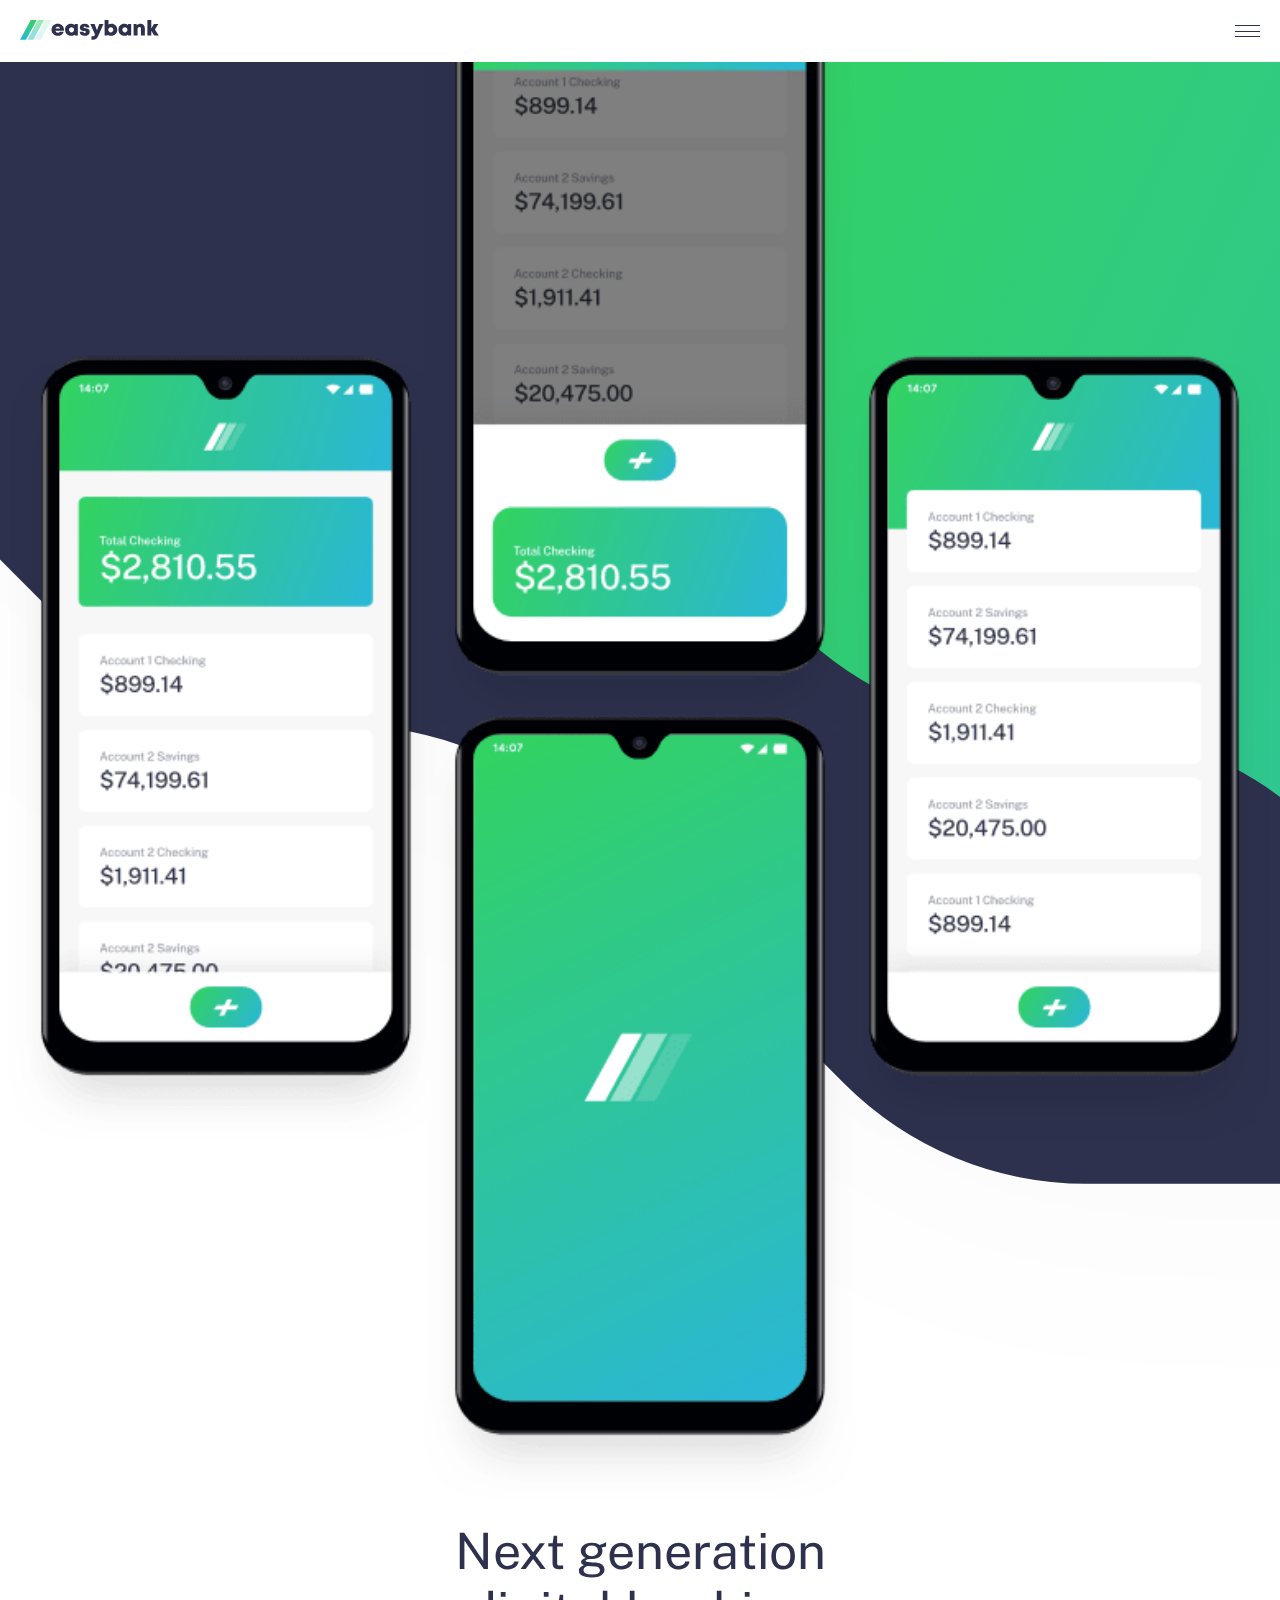
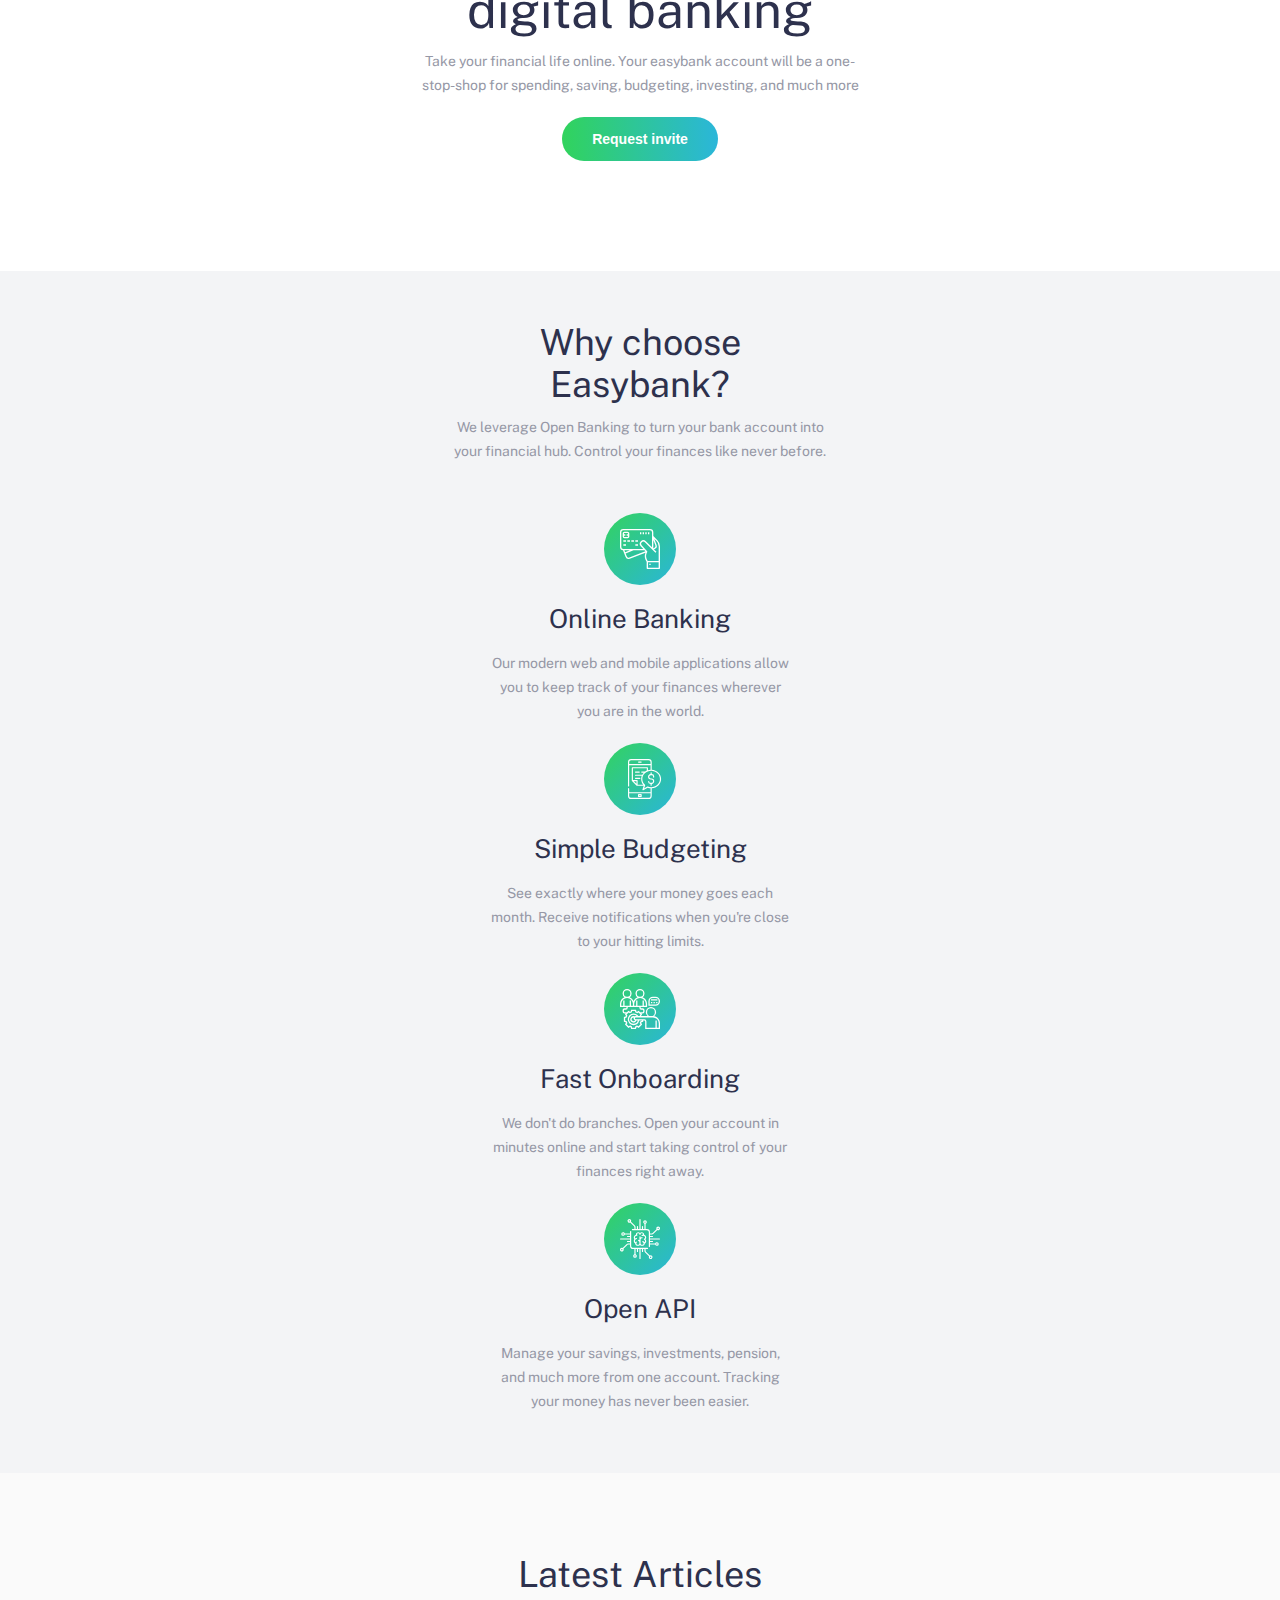
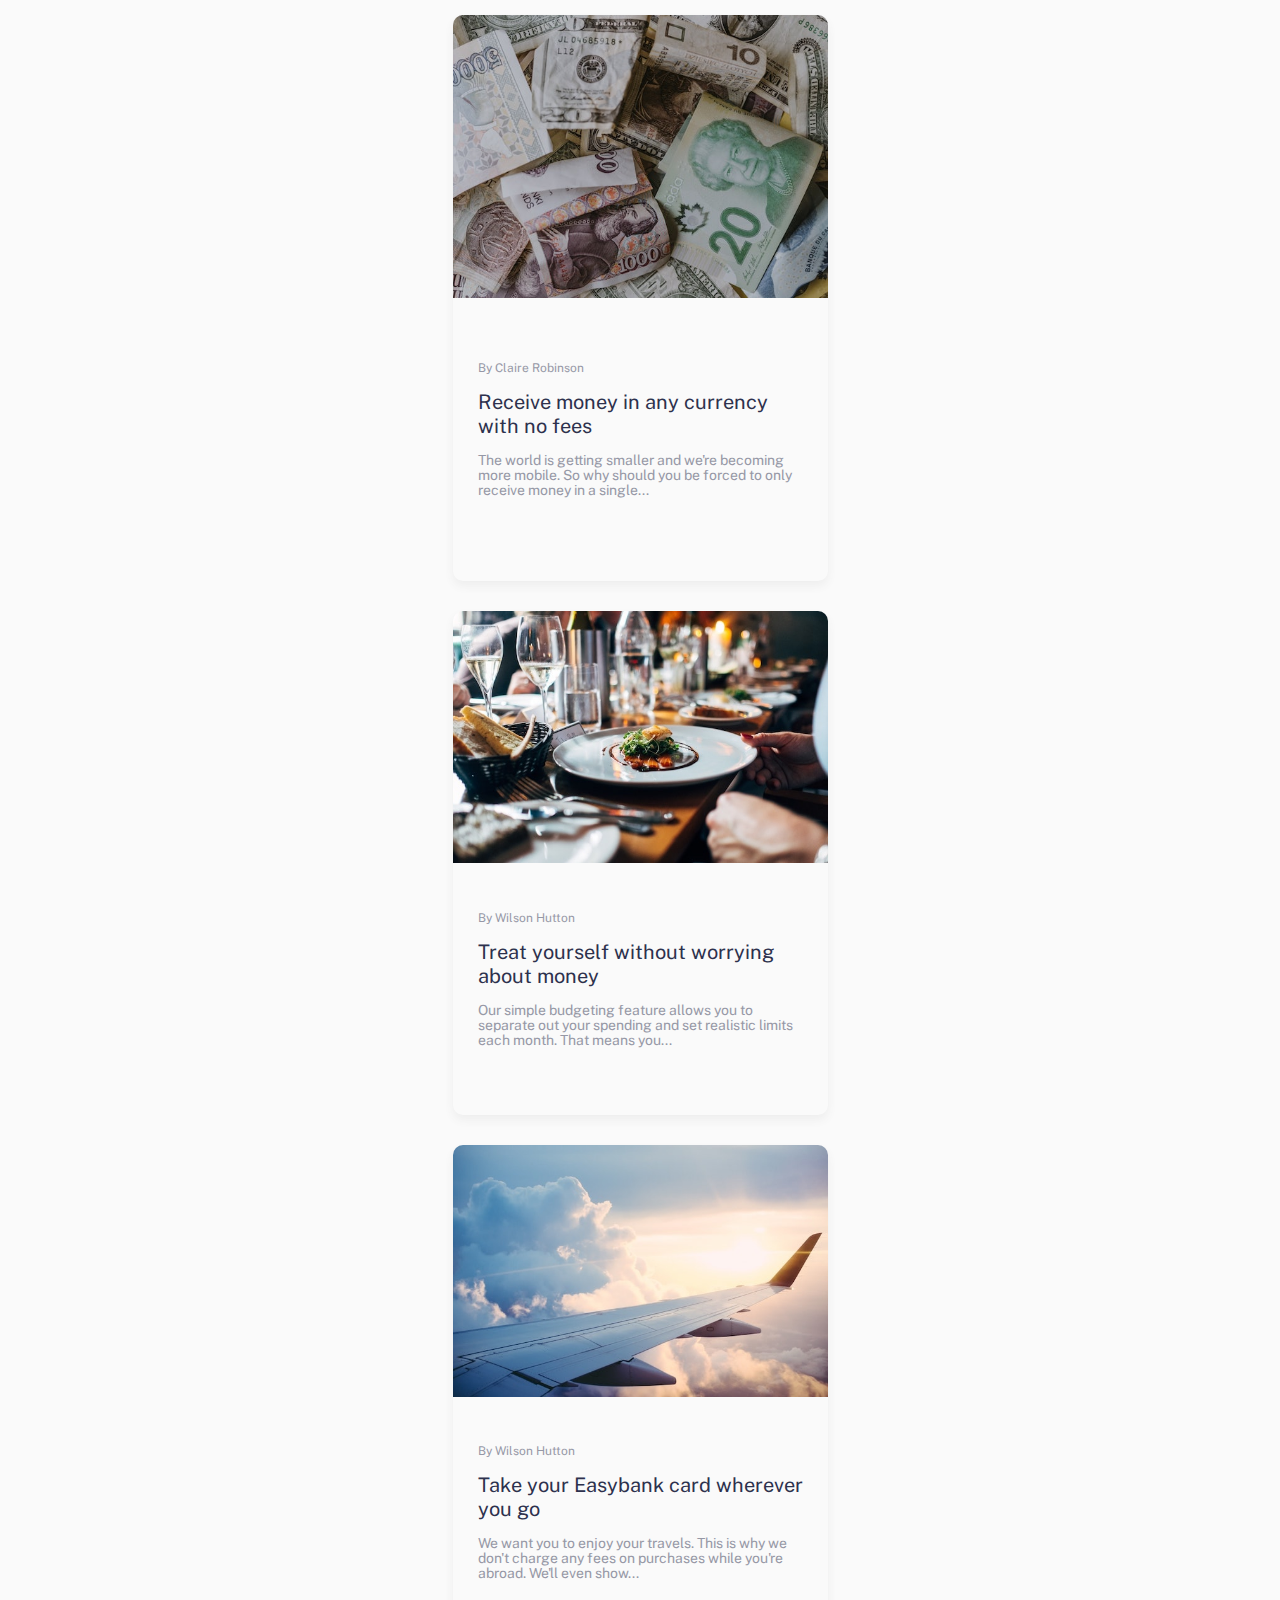
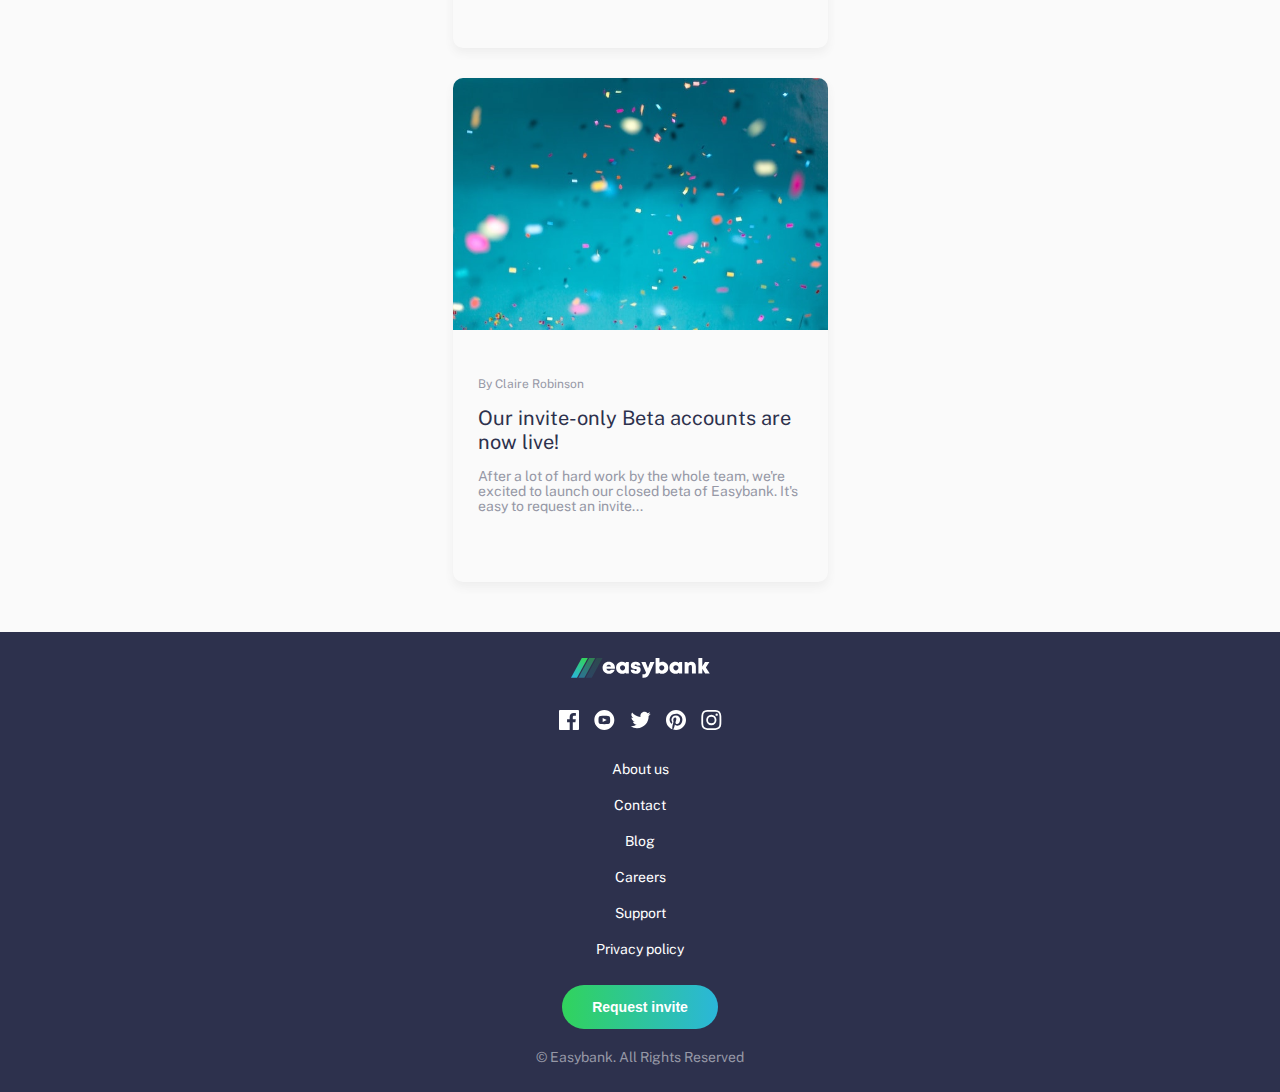
<file: index.html>
<!DOCTYPE html>
<html lang="en">
<head>
    <meta charset="UTF-8">
    <meta name="viewport" content="width=device-width, initial-scale=1.0">
    <link rel="preconnect" href="https://fonts.googleapis.com">
    <link rel="preconnect" href="https://fonts.gstatic.com" crossorigin>
    <link href="https://fonts.googleapis.com/css2?family=Public+Sans:ital,wght@0,100..900;1,100..900&display=swap" rel="stylesheet">
    <link rel="shortcut icon" href="./images/favicon-32x32.png" type="image/x-icon">
    <link rel="stylesheet" href="./styles.css">
    <script defer src="./main.js"></script>
    <title>Digital bank landing page</title>
</head>
<body>
    <div class="nav-header--backdrop remove"></div>
    <header>
        <figure class="logo">
            <img src="./images/logo.svg" alt="logo">
        </figure>
        <nav class="nav-header">
            <div class="ham-menu">
                <div class="ham-menu--bar bar-1"></div>
                <div class="ham-menu--bar bar-2"></div>
                <div class="ham-menu--bar bar-3"></div>
            </div>
            <ul class="nav-header--nav-links inactive">
                <li><a href="">Home</a></li>
                <li><a href="">About</a></li>
                <li><a href="">Contact</a></li>
                <li><a href="">Blogs</a></li>
                <li><a href="">Careers</a></li>
            </ul>
        </nav>
    </header>
    <main>
        <section class="next-generation-banking">
            <div class="next-generation-banking--mockups-image">
                <figure class="next-generation-banking--mockups-image-container">
                    <img src="./images/image-mockups.png" alt="mockups-image">
                </figure>
            </div>
            <div class="next-generation-banking--section-description">
                <h1>Next generation <br> digital banking</h1>
                <p>Take your financial life online. Your easybank account will be a one-stop-shop for spending, saving, budgeting, investing, and much more</p>
                <button class="next-generation-banking--request-button">Request invite</button>
            </div>
        </section>

        <section class="why-choose-easybank">
            <h2>Why choose <br> Easybank?</h2>
            <p class="why-choose-easybank--paragraph">We leverage Open Banking to turn your bank account into your financial hub. Control your finances like never before.</p> 
            <ul class="why-choose-easybank--benefits-list">
                <li class="benefits-list--easybanks-benefits number-one">
                    <figure>
                        <img src="./images/icon-online.svg" alt="online-icon">
                    </figure>
                    <h3>Online Banking</h3>
                    <p>Our modern web and mobile applications allow you to keep track of your finances wherever you are in the world.</p>
                </li>
                <li class="benefits-list--easybanks-benefits number-two">
                    <figure>
                        <img src="./images/icon-budgeting.svg" alt="budgeting-icon">
                    </figure>
                    <h3>Simple Budgeting</h3>
                    <p>See exactly where your money goes each month. Receive notifications when you're close to your hitting limits.</p>
                </li>
                <li class="benefits-list--easybanks-benefits number-three">
                    <figure>
                        <img src="./images/icon-onboarding.svg" alt="onboarding-icon">
                    </figure>
                    <h3>Fast Onboarding</h3>
                    <p>We don't do branches. Open your account in minutes online and start taking control of your finances right away.</p>
                </li>
                <li class="benefits-list--easybanks-benefits number-four">
                    <figure>
                        <img src="./images/icon-api.svg" alt="api-icon">
                    </figure>
                    <h3>Open API</h3>
                    <p>Manage your savings, investments, pension, and much more from one account. Tracking your money has never been easier.</p>
                </li>
            </ul>
        </section>

        <section class="latest-articles">
            <h2>Latest Articles</h2>
            <div class="latest-articles--cards-container">
                <article class="cards-container--card first-card">

                    <div class="card--image-container">
                        <figure class="image-container--image">
                            <img src="./images/image-currency.jpg" alt="currency-image">
                        </figure>
                    </div>

                    <div class="card--description-container">
                        <p class="description-container--article-author">By Claire Robinson</p>
                        <h3 class="description-container--article-title">Receive money in any currency with no fees</h3>
                        <p class="description-container--brief-description">The world is getting smaller and we're becoming more mobile. So why should you be forced to only receive money in a single...</p>
                    </div>

                </article>

                <article class="cards-container--card second-card">

                    <div class="card--image-container">
                        <figure class="image-container--image">
                            <img src="./images/image-restaurant.jpg" alt="restaurant-image">
                        </figure>
                    </div>

                    <div class="card--description-container">
                        <p class="description-container--article-author">By Wilson Hutton</p>
                        <h3 class="description-container--article-title">Treat yourself without worrying about money</h3>
                        <p class="description-container--brief-description">Our simple budgeting feature allows you to separate out your spending and set realistic limits each month. That means you...</p>
                    </div>
                </article>

                <article class="cards-container--card third-card">

                    <div class="card--image-container">
                        <figure class="image-container--image">
                            <img src="./images/image-plane.jpg" alt="plane-image">
                        </figure>
                    </div>

                    <div class="card--description-container">
                        <p class="description-container--article-author">By Wilson Hutton</p>
                        <h3 class="description-container--article-title">Take your Easybank card wherever you go</h3>
                        <p class="description-container--brief-description">We want you to enjoy your travels. This is why we don't charge any fees on purchases while you're abroad. We'll even show...</p>
                    </div>
                </article>

                <article class="cards-container--card fourth-card">

                    <div class="card--image-container">
                        <figure class="image-container--image">
                            <img src="./images/image-confetti.jpg" alt="confetti-image">
                        </figure>
                    </div>

                    <div class="card--description-container">
                        <p class="description-container--article-author">By Claire Robinson</p>
                        <h3 class="description-container--article-title">Our invite-only Beta accounts are now live!</h3>
                        <p class="description-container--brief-description">After a lot of hard work by the whole team, we're excited to launch our closed beta of Easybank. It's easy to request an invite...</p>
                    </div>
                </article>
            </div>
        </section>
    </main>
    <footer>
        <div class="footer-container">
            <div class="footer-container--logo-social-media">
                <figure class="logo-social-media--logo-container">
                    <img src="./images/logo-light.svg" alt="logo">
                </figure>
                <div class="logo-social-media--social-media-list">
                    <a href=""><img src="./images/icon-facebook.svg" alt="facebook-logo"></a>
                    <a href=""><img src="./images/icon-youtube.svg" alt="youtube-logo"></a>
                    <a href=""><img src="./images/icon-twitter.svg" alt="twitter-logo"></a>
                    <a href=""><img src="./images/icon-pinterest.svg" alt="pinterest-logo"></a>
                    <a href=""><img src="./images/icon-instagram.svg" alt="instagram-logo"></a>
                </div>
            </div>
            <nav class="footer-container--nav-footer">
                <ul class="nav-footer--nav-links">
                    <li><a href="">About us</a></li>
                    <li><a href="">Contact</a></li>
                    <li><a href="">Blog</a></li>
                    <li><a href="">Careers</a></li>
                    <li><a href="">Support</a></li>
                    <li><a href="">Privacy policy</a></li>
                </ul>
            </nav>
            <div class="footer-container--request-invite">
                <button>Request invite</button>
                <p>© Easybank. All Rights Reserved</p>
            </div>
        </div>
    </footer>
</body>
</html>
</file>
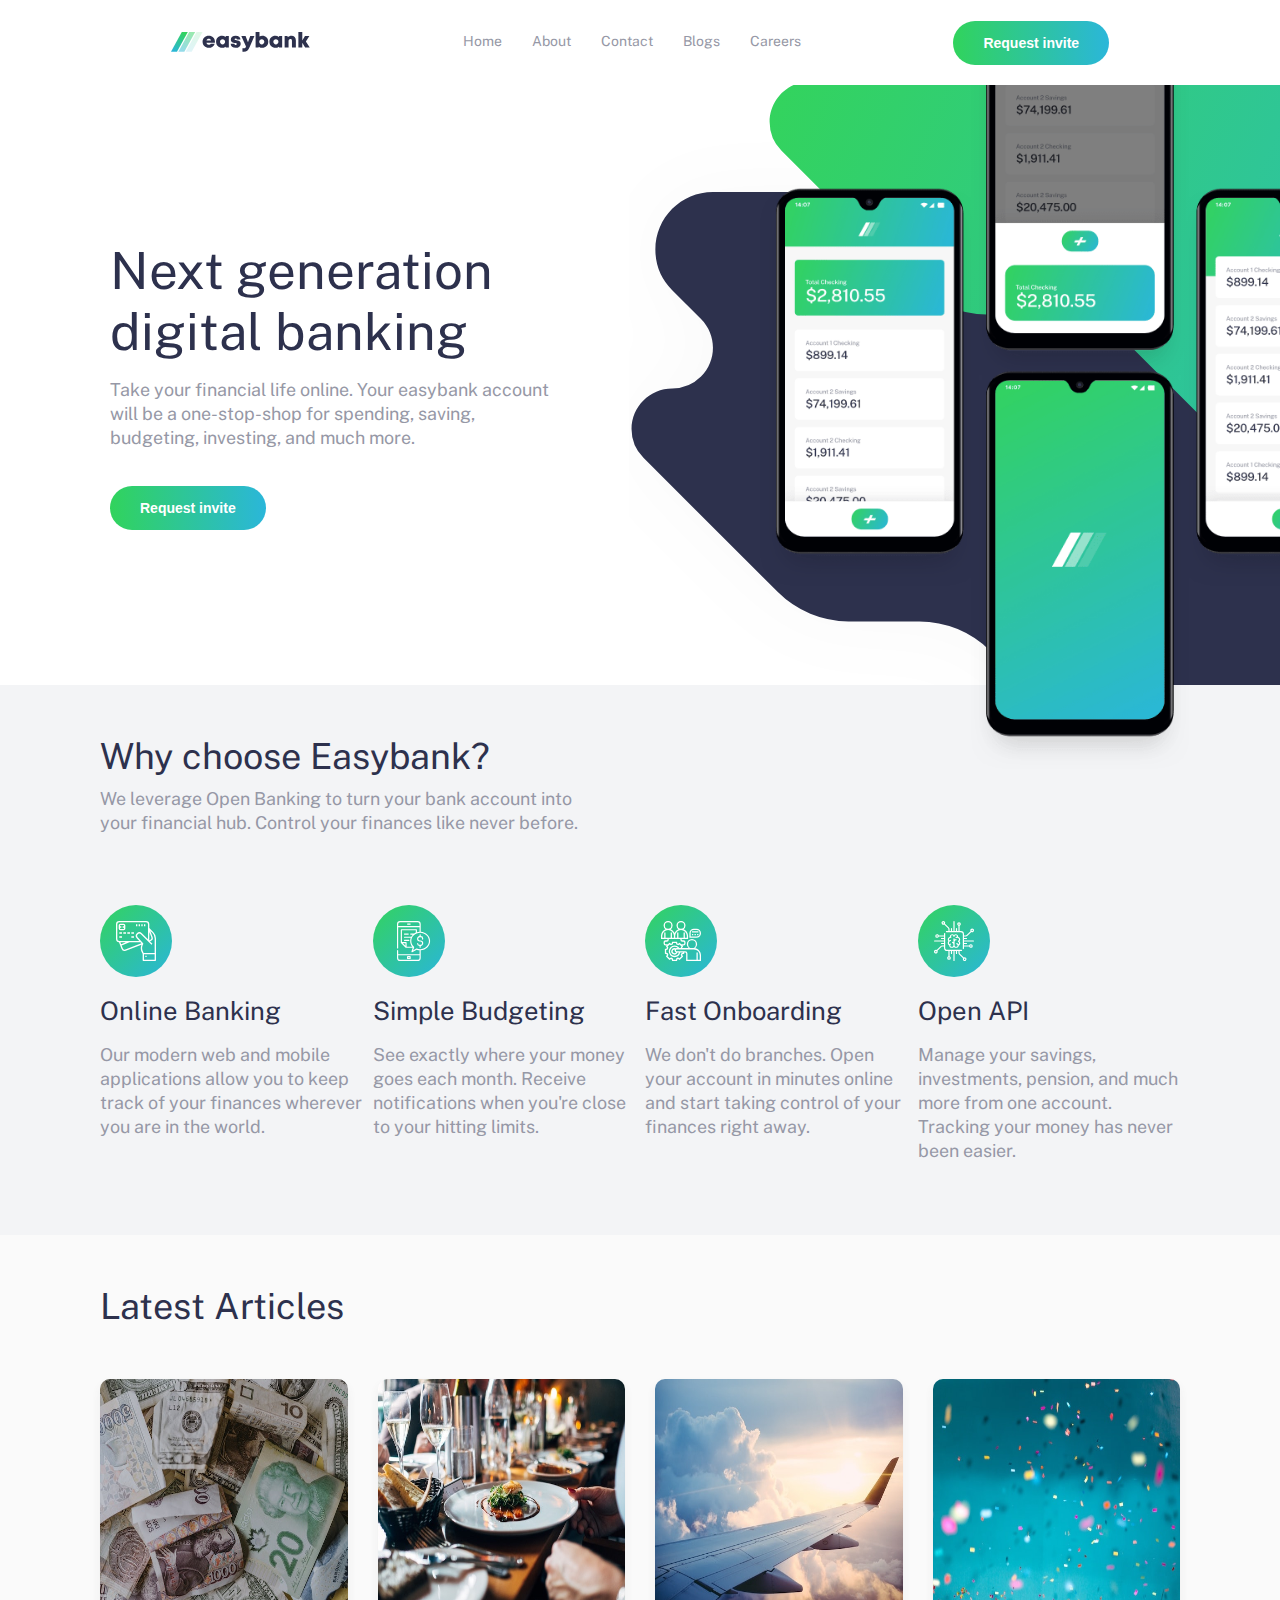
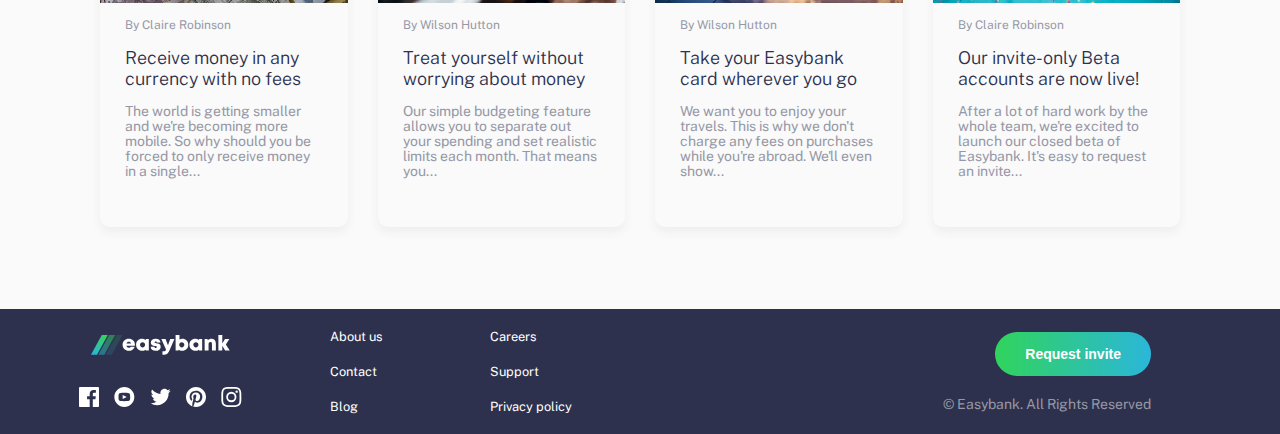
<file: docs/index.html>
<!DOCTYPE html>
<html lang="en">
<head>
    <meta charset="UTF-8">
    <meta name="viewport" content="width=device-width, initial-scale=1.0">
    <link rel="preconnect" href="https://fonts.googleapis.com">
    <link rel="preconnect" href="https://fonts.gstatic.com" crossorigin>
    <link href="https://fonts.googleapis.com/css2?family=Public+Sans:ital,wght@0,100..900;1,100..900&display=swap" rel="stylesheet">
    <link rel="shortcut icon" href="./src/images/favicon-32x32.png" type="image/x-icon">
    <link rel="stylesheet" href="./styles/styles.css">
    <link rel="stylesheet" href="./styles/responsive.css">
    <script defer src="./src/main.js"></script>
    <title>Digital bank landing page</title>
</head>
<body>
    <div class="nav-header--backdrop remove" aria-hidden="true"></div>
    <header>
        <figure class="logo">
            <img src="./src/images/logo.svg" alt="logo">
        </figure>
        <nav class="nav-header" aria-label="Main Navigation">
            <div class="ham-menu" tabindex="1">
                <div class="ham-menu--bar bar-1"></div>
                <div class="ham-menu--bar bar-2"></div>
                <div class="ham-menu--bar bar-3"></div>
            </div>
            <ul class="nav-header--nav-links inactive" role="menu">
                <li><a href="#" role="menuitem">Home</a></li>
                <li><a href="#" role="menuitem">About</a></li>
                <li><a href="#" role="menuitem">Contact</a></li>
                <li><a href="#" role="menuitem">Blogs</a></li>
                <li><a href="#" role="menuitem">Careers</a></li>
            </ul>
        </nav>
        <div class="header-button-container">
            <button class="header-button generic-button">Request invite</button>
        </div>
    </header>
    <main>
        <section class="next-generation-banking">
            <div class="next-generation-banking--mockups-image">
                <figure class="next-generation-banking--mockups-image-container">
                    <img src="./src/images/image-mockups.png" alt="mockups-image">
                </figure>
            </div>
            <div class="next-generation-banking--section-description">
                <h1>Next generation <br> digital banking</h1>
                <p>Take your financial life online. Your easybank account will be a one-stop-shop for spending, saving, budgeting, investing, and much more.</p>
                <button class="section-description--request-button generic-button">Request invite</button>
            </div>
        </section>

        <section class="why-choose-easybank">
            <h2>Why choose <br class="why-choose-easybank__word-breaker"> Easybank?</h2>
            <p class="why-choose-easybank--paragraph">We leverage Open Banking to turn your bank account into your financial hub. Control your finances like never before.</p> 
            <ul class="why-choose-easybank--benefits-list">
                <li class="benefits-list--easybanks-benefits number-one">
                    <figure>
                        <img src="./src/images/icon-online.svg" alt="online-icon">
                    </figure>
                    <h3>Online Banking</h3>
                    <p>Our modern web and mobile applications allow you to keep track of your finances wherever you are in the world.</p>
                </li>
                <li class="benefits-list--easybanks-benefits number-two">
                    <figure>
                        <img src="./src/images/icon-budgeting.svg" alt="budgeting-icon">
                    </figure>
                    <h3>Simple Budgeting</h3>
                    <p>See exactly where your money goes each month. Receive notifications when you're close to your hitting limits.</p>
                </li>
                <li class="benefits-list--easybanks-benefits number-three">
                    <figure>
                        <img src="./src/images/icon-onboarding.svg" alt="onboarding-icon">
                    </figure>
                    <h3>Fast Onboarding</h3>
                    <p>We don't do branches. Open your account in minutes online and start taking control of your finances right away.</p>
                </li>
                <li class="benefits-list--easybanks-benefits number-four">
                    <figure>
                        <img src="./src/images/icon-api.svg" alt="api-icon">
                    </figure>
                    <h3>Open API</h3>
                    <p>Manage your savings, investments, pension, and much more from one account. Tracking your money has never been easier.</p>
                </li>
            </ul>
        </section>

        <section class="latest-articles">
            <h2>Latest Articles</h2>
            <div class="latest-articles--cards-container" role="list">
                <article class="cards-container--card first-card">

                    <div class="card--image-container">
                        <figure class="image-container--image">
                            <img src="./src/images/image-currency.jpg" alt="currency-image">
                        </figure>
                    </div>

                    <div class="card--description-container">
                        <p class="description-container--article-author">By Claire Robinson</p>
                        <h3 class="description-container--article-title">Receive money in any currency with no fees</h3>
                        <p class="description-container--brief-description">The world is getting smaller and we're becoming more mobile. So why should you be forced to only receive money in a single...</p>
                    </div>

                </article>

                <article class="cards-container--card second-card">

                    <div class="card--image-container">
                        <figure class="image-container--image">
                            <img src="./src/images/image-restaurant.jpg" alt="restaurant-image">
                        </figure>
                    </div>

                    <div class="card--description-container">
                        <p class="description-container--article-author">By Wilson Hutton</p>
                        <h3 class="description-container--article-title">Treat yourself without worrying about money</h3>
                        <p class="description-container--brief-description">Our simple budgeting feature allows you to separate out your spending and set realistic limits each month. That means you...</p>
                    </div>
                </article>

                <article class="cards-container--card third-card">

                    <div class="card--image-container">
                        <figure class="image-container--image">
                            <img src="./src/images/image-plane.jpg" alt="plane-image">
                        </figure>
                    </div>

                    <div class="card--description-container">
                        <p class="description-container--article-author">By Wilson Hutton</p>
                        <h3 class="description-container--article-title">Take your Easybank card wherever you go</h3>
                        <p class="description-container--brief-description">We want you to enjoy your travels. This is why we don't charge any fees on purchases while you're abroad. We'll even show...</p>
                    </div>
                </article>

                <article class="cards-container--card fourth-card">

                    <div class="card--image-container">
                        <figure class="image-container--image">
                            <img src="./src/images/image-confetti.jpg" alt="confetti-image">
                        </figure>
                    </div>

                    <div class="card--description-container">
                        <p class="description-container--article-author">By Claire Robinson</p>
                        <h3 class="description-container--article-title">Our invite-only Beta accounts are now live!</h3>
                        <p class="description-container--brief-description">After a lot of hard work by the whole team, we're excited to launch our closed beta of Easybank. It's easy to request an invite...</p>
                    </div>
                </article>
            </div>
        </section>
    </main>
    <footer aria-label="Site Footer">
        <div class="footer-container">
            <div class="footer-container--logo-social-media">
                <figure class="logo-social-media--logo-container">
                    <img src="./src/images/logo-light.svg" alt="logo">
                </figure>
                <div class="logo-social-media--social-media-list">
                    <a href="https://www.facebook.com/" target="_blank" rel="noopener noreferrer">
                        <svg class="svg-icon" xmlns="http://www.w3.org/2000/svg" width="20" height="20"><path class="svg-icon-path" fill="#FFF" d="M18.896 0H1.104C.494 0 0 .494 0 1.104v17.793C0 19.506.494 20 1.104 20h9.58v-7.745H8.076V9.237h2.606V7.01c0-2.583 1.578-3.99 3.883-3.99 1.104 0 2.052.082 2.329.119v2.7h-1.598c-1.254 0-1.496.597-1.496 1.47v1.928h2.989l-.39 3.018h-2.6V20h5.098c.608 0 1.102-.494 1.102-1.104V1.104C20 .494 19.506 0 18.896 0z"/></svg>
                    </a>
                    <a href="https://www.youtube.com/" target="_blank" rel="noopener noreferrer">
                        <svg class="svg-icon" xmlns="http://www.w3.org/2000/svg" width="21" height="20"><path class="svg-icon-path" fill="#FFF" d="M10.333 0c-5.522 0-10 4.478-10 10 0 5.523 4.478 10 10 10 5.523 0 10-4.477 10-10 0-5.522-4.477-10-10-10zm3.701 14.077c-1.752.12-5.653.12-7.402 0C4.735 13.947 4.514 13.018 4.5 10c.014-3.024.237-3.947 2.132-4.077 1.749-.12 5.651-.12 7.402 0 1.898.13 2.118 1.059 2.133 4.077-.015 3.024-.238 3.947-2.133 4.077zM8.667 8.048l4.097 1.949-4.097 1.955V8.048z"/></svg>
                    </a>
                    <a href="https://x.com/" target="_blank" rel="noopener noreferrer">
                        <svg class="svg-icon" xmlns="http://www.w3.org/2000/svg" width="21" height="18"><path class="svg-icon-path" fill="#FFF" d="M20.667 2.797a8.192 8.192 0 01-2.357.646 4.11 4.11 0 001.804-2.27 8.22 8.22 0 01-2.606.996A4.096 4.096 0 0014.513.873c-2.649 0-4.595 2.472-3.997 5.038a11.648 11.648 0 01-8.457-4.287 4.109 4.109 0 001.27 5.478A4.086 4.086 0 011.47 6.59c-.045 1.901 1.317 3.68 3.29 4.075a4.113 4.113 0 01-1.853.07 4.106 4.106 0 003.834 2.85 8.25 8.25 0 01-6.075 1.7 11.616 11.616 0 006.29 1.843c7.618 0 11.922-6.434 11.662-12.205a8.354 8.354 0 002.048-2.124z"/></svg>
                    </a>
                    <a href="https://es.pinterest.com/" target="_blank" rel="noopener noreferrer">
                        <svg class="svg-icon" xmlns="http://www.w3.org/2000/svg" width="20" height="20"><path class="svg-icon-path" fill="#FFF" d="M10 0C4.478 0 0 4.477 0 10c0 4.237 2.636 7.855 6.356 9.312-.088-.791-.167-2.005.035-2.868.182-.78 1.172-4.97 1.172-4.97s-.299-.6-.299-1.486c0-1.39.806-2.428 1.81-2.428.852 0 1.264.64 1.264 1.408 0 .858-.545 2.14-.828 3.33-.236.995.5 1.807 1.48 1.807 1.778 0 3.144-1.874 3.144-4.58 0-2.393-1.72-4.068-4.177-4.068-2.845 0-4.515 2.135-4.515 4.34 0 .859.331 1.781.745 2.281a.3.3 0 01.069.288l-.278 1.133c-.044.183-.145.223-.335.134-1.249-.581-2.03-2.407-2.03-3.874 0-3.154 2.292-6.052 6.608-6.052 3.469 0 6.165 2.473 6.165 5.776 0 3.447-2.173 6.22-5.19 6.22-1.013 0-1.965-.525-2.291-1.148l-.623 2.378c-.226.869-.835 1.958-1.244 2.621.937.29 1.931.446 2.962.446 5.522 0 10-4.477 10-10S15.522 0 10 0z"/></svg>
                    </a>
                    <a href="https://www.instagram.com/" target="_blank" rel="noopener noreferrer">
                        <svg class="svg-icon" xmlns="http://www.w3.org/2000/svg" width="21" height="20"><path class="svg-icon-path" fill="#FFF" d="M10.333 1.802c2.67 0 2.987.01 4.042.059 2.71.123 3.976 1.409 4.1 4.099.048 1.054.057 1.37.057 4.04 0 2.672-.01 2.988-.058 4.042-.124 2.687-1.386 3.975-4.099 4.099-1.055.048-1.37.058-4.042.058-2.67 0-2.986-.01-4.04-.058-2.717-.124-3.976-1.416-4.1-4.1-.048-1.054-.058-1.37-.058-4.041 0-2.67.01-2.986.058-4.04.124-2.69 1.387-3.977 4.1-4.1 1.054-.048 1.37-.058 4.04-.058zm0-1.802C7.618 0 7.278.012 6.211.06 2.579.227.56 2.242.394 5.877.345 6.944.334 7.284.334 10s.011 3.057.06 4.123c.166 3.632 2.181 5.65 5.816 5.817 1.068.048 1.408.06 4.123.06 2.716 0 3.057-.012 4.124-.06 3.628-.167 5.651-2.182 5.816-5.817.049-1.066.06-1.407.06-4.123s-.011-3.056-.06-4.122C20.11 2.249 18.093.228 14.458.06 13.39.01 13.049 0 10.333 0zm0 4.865a5.135 5.135 0 100 10.27 5.135 5.135 0 000-10.27zm0 8.468a3.333 3.333 0 110-6.666 3.333 3.333 0 010 6.666zm5.339-9.87a1.2 1.2 0 10-.001 2.4 1.2 1.2 0 000-2.4z"/></svg>
                    </a>
                </div>
            </div>
            <nav class="footer-container--nav-footer">
                <ul class="nav-footer--nav-links">
                    <div class="nav-links--column">
                        <li><a href="#">About us</a></li>
                        <li><a href="#">Contact</a></li>
                        <li><a href="#">Blog</a></li>
                    </div>
                    <div class="nav-links--column">
                        <li><a href="#">Careers</a></li>
                        <li><a href="#">Support</a></li>
                        <li><a href="#">Privacy policy</a></li>
                    </div>
                </ul>
            </nav>
            <div class="footer-container--request-invite">
                <button class="request-invite--footer-button generic-button">Request invite</button>
                <p>© Easybank. All Rights Reserved</p>
            </div>
        </div>
    </footer>
</body>
</html>
</file>
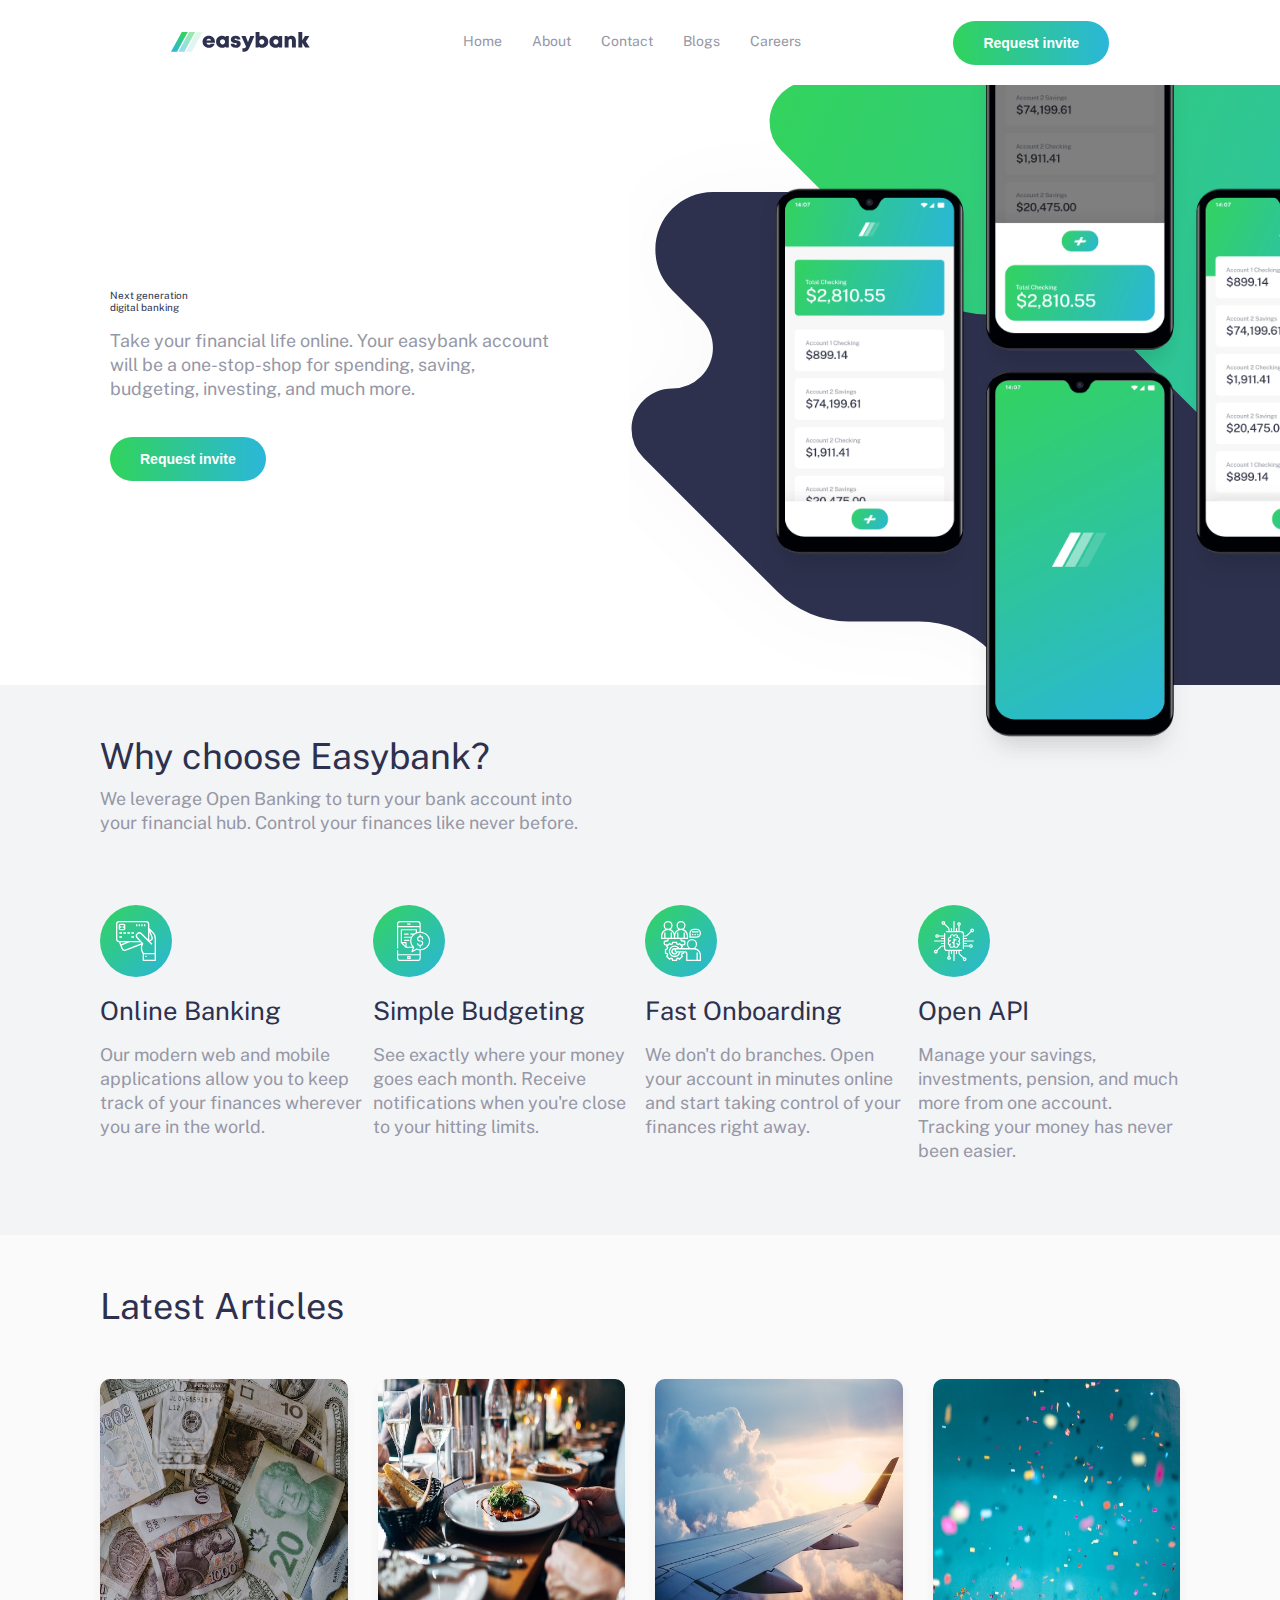
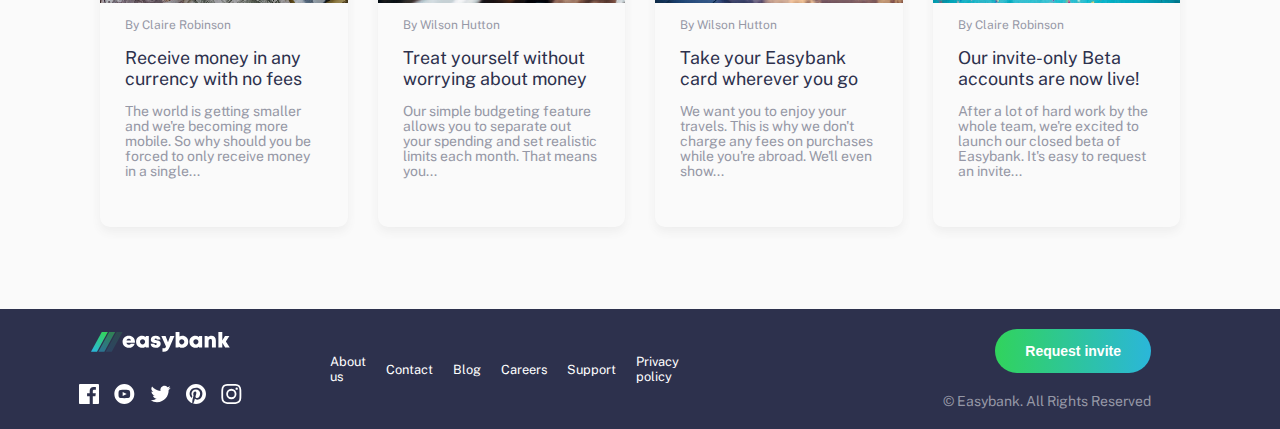
<file: public/index.html>
<!DOCTYPE html>
<html lang="en">
<head>
    <meta charset="UTF-8">
    <meta name="viewport" content="width=device-width, initial-scale=1.0">
    <link rel="preconnect" href="https://fonts.googleapis.com">
    <link rel="preconnect" href="https://fonts.gstatic.com" crossorigin>
    <link href="https://fonts.googleapis.com/css2?family=Public+Sans:ital,wght@0,100..900;1,100..900&display=swap" rel="stylesheet">
    <link rel="shortcut icon" href="../src/images/favicon-32x32.png" type="image/x-icon">
    <link rel="stylesheet" href="./styles/styles.css">
    <link rel="stylesheet" href="./styles/responsive.css">
    <script defer src="../src/main.js"></script>
    <title>Digital bank landing page</title>
</head>
<body>
    <div class="nav-header--backdrop remove" aria-hidden="true"></div>
    <header>
        <figure class="logo">
            <img src="../src/images/logo.svg" alt="logo">
        </figure>
        <nav class="nav-header" aria-label="Main Navigation">
            <div class="ham-menu" tabindex="1">
                <div class="ham-menu--bar bar-1"></div>
                <div class="ham-menu--bar bar-2"></div>
                <div class="ham-menu--bar bar-3"></div>
            </div>
            <ul class="nav-header--nav-links inactive" role="menu">
                <li><a href="" role="menuitem">Home</a></li>
                <li><a href="" role="menuitem">About</a></li>
                <li><a href="" role="menuitem">Contact</a></li>
                <li><a href="" role="menuitem">Blogs</a></li>
                <li><a href="" role="menuitem">Careers</a></li>
            </ul>
        </nav>
        <div class="header-button-container">
            <button class="header-button generic-button">Request invite</button>
        </div>
    </header>
    <main>
        <section class="next-generation-banking">
            <div class="next-generation-banking--mockups-image">
                <figure class="next-generation-banking--mockups-image-container">
                    <img src="../src/images/image-mockups.png" alt="mockups-image">
                </figure>
            </div>
            <div class="next-generation-banking--section-description">
                <h1>Next generation <br> digital banking</h1>
                <p>Take your financial life online. Your easybank account will be a one-stop-shop for spending, saving, budgeting, investing, and much more.</p>
                <button class="section-description--request-button generic-button">Request invite</button>
            </div>
        </section>

        <section class="why-choose-easybank">
            <h2>Why choose <br class="why-choose-easybank__word-breaker"> Easybank?</h2>
            <p class="why-choose-easybank--paragraph">We leverage Open Banking to turn your bank account into your financial hub. Control your finances like never before.</p> 
            <ul class="why-choose-easybank--benefits-list">
                <li class="benefits-list--easybanks-benefits number-one">
                    <figure>
                        <img src="../src/images/icon-online.svg" alt="online-icon">
                    </figure>
                    <h3>Online Banking</h3>
                    <p>Our modern web and mobile applications allow you to keep track of your finances wherever you are in the world.</p>
                </li>
                <li class="benefits-list--easybanks-benefits number-two">
                    <figure>
                        <img src="../src/images/icon-budgeting.svg" alt="budgeting-icon">
                    </figure>
                    <h3>Simple Budgeting</h3>
                    <p>See exactly where your money goes each month. Receive notifications when you're close to your hitting limits.</p>
                </li>
                <li class="benefits-list--easybanks-benefits number-three">
                    <figure>
                        <img src="../src/images/icon-onboarding.svg" alt="onboarding-icon">
                    </figure>
                    <h3>Fast Onboarding</h3>
                    <p>We don't do branches. Open your account in minutes online and start taking control of your finances right away.</p>
                </li>
                <li class="benefits-list--easybanks-benefits number-four">
                    <figure>
                        <img src="../src/images/icon-api.svg" alt="api-icon">
                    </figure>
                    <h3>Open API</h3>
                    <p>Manage your savings, investments, pension, and much more from one account. Tracking your money has never been easier.</p>
                </li>
            </ul>
        </section>

        <section class="latest-articles">
            <h2>Latest Articles</h2>
            <div class="latest-articles--cards-container" role="list">
                <article class="cards-container--card first-card">

                    <div class="card--image-container">
                        <figure class="image-container--image">
                            <img src="../src/images/image-currency.jpg" alt="currency-image">
                        </figure>
                    </div>

                    <div class="card--description-container">
                        <p class="description-container--article-author">By Claire Robinson</p>
                        <h3 class="description-container--article-title">Receive money in any currency with no fees</h3>
                        <p class="description-container--brief-description">The world is getting smaller and we're becoming more mobile. So why should you be forced to only receive money in a single...</p>
                    </div>

                </article>

                <article class="cards-container--card second-card">

                    <div class="card--image-container">
                        <figure class="image-container--image">
                            <img src="../src/images/image-restaurant.jpg" alt="restaurant-image">
                        </figure>
                    </div>

                    <div class="card--description-container">
                        <p class="description-container--article-author">By Wilson Hutton</p>
                        <h3 class="description-container--article-title">Treat yourself without worrying about money</h3>
                        <p class="description-container--brief-description">Our simple budgeting feature allows you to separate out your spending and set realistic limits each month. That means you...</p>
                    </div>
                </article>

                <article class="cards-container--card third-card">

                    <div class="card--image-container">
                        <figure class="image-container--image">
                            <img src="../src/images/image-plane.jpg" alt="plane-image">
                        </figure>
                    </div>

                    <div class="card--description-container">
                        <p class="description-container--article-author">By Wilson Hutton</p>
                        <h3 class="description-container--article-title">Take your Easybank card wherever you go</h3>
                        <p class="description-container--brief-description">We want you to enjoy your travels. This is why we don't charge any fees on purchases while you're abroad. We'll even show...</p>
                    </div>
                </article>

                <article class="cards-container--card fourth-card">

                    <div class="card--image-container">
                        <figure class="image-container--image">
                            <img src="../src/images/image-confetti.jpg" alt="confetti-image">
                        </figure>
                    </div>

                    <div class="card--description-container">
                        <p class="description-container--article-author">By Claire Robinson</p>
                        <h3 class="description-container--article-title">Our invite-only Beta accounts are now live!</h3>
                        <p class="description-container--brief-description">After a lot of hard work by the whole team, we're excited to launch our closed beta of Easybank. It's easy to request an invite...</p>
                    </div>
                </article>
            </div>
        </section>
    </main>
    <footer aria-label="Site Footer">
        <div class="footer-container">
            <div class="footer-container--logo-social-media">
                <figure class="logo-social-media--logo-container">
                    <img src="../src/images/logo-light.svg" alt="logo">
                </figure>
                <div class="logo-social-media--social-media-list">
                    <a href=""><img src="../src/images/icon-facebook.svg" alt="facebook-logo"></a>
                    <a href=""><img src="../src/images/icon-youtube.svg" alt="youtube-logo"></a>
                    <a href=""><img src="../src/images/icon-twitter.svg" alt="twitter-logo"></a>
                    <a href=""><img src="../src/images/icon-pinterest.svg" alt="pinterest-logo"></a>
                    <a href=""><img src="../src/images/icon-instagram.svg" alt="instagram-logo"></a>
                </div>
            </div>
            <nav class="footer-container--nav-footer">
                <ul class="nav-footer--nav-links">
                    <li><a href="">About us</a></li>
                    <li><a href="">Contact</a></li>
                    <li><a href="">Blog</a></li>
                    <li><a href="">Careers</a></li>
                    <li><a href="">Support</a></li>
                    <li><a href="">Privacy policy</a></li>
                </ul>
            </nav>
            <div class="footer-container--request-invite">
                <button class="request-invite--footer-button generic-button">Request invite</button>
                <p>© Easybank. All Rights Reserved</p>
            </div>
        </div>
    </footer>
</body>
</html>
</file>
<file: styles.css>
html {
    font-size: 62.5%;
    font-family: "Public Sans", sans-serif;
}

* {
    margin: 0;
    padding: 0;
    box-sizing: border-box;
    list-style: none;
    text-decoration: none;
}

:root {
    /*Primary colors*/
    --Dark-Blue: hsl(233, 26%, 24%);
    --Lime-Green: hsl(136, 65%, 51%);
    --Bright-Cyan: hsl(192, 70%, 51%);
    /*Neutral colors*/
    --Grayish-Blue: hsl(233, 8%, 62%);
    --Light-Grayish-Blue: hsl(220, 16%, 96%);
    --Very-Light-Gray: hsl(0, 0%, 98%);
    --White: hsl(0, 0%, 100%);
    /*Font sizes*/
    --big: 5rem;
    --medium: 3.6rem;
    --regular: 2.6rem;
    --normal: 2rem;
    --small: 1.4rem;
    --very-small: 1.2rem;
}

body {
    /* display: grid;
    grid-template-rows: auto 1fr auto; */
    min-height: 100dvh;
}

/*Header*/

header {
    position: relative;
    display: flex;
    align-items: center;
    justify-content: space-between;
    padding: 2rem 2rem;
    background-color: var(--White);
    z-index: 2;
}

.inactive {
    opacity: 0;
    position: absolute;
    visibility: hidden; 
}

.remove {
    display: none;
}

.ham-menu {
    display: flex;
    flex-direction: column;
    justify-content: space-evenly;
    width: 2.5rem;
    height: 2rem;
    cursor: pointer;
}

.ham-menu--bar {
    width: 100%;
    height: 0.1rem;
    background-color: var(--Dark-Blue);
    transition: 0.5s;
}

.change .bar-1 {
    transform: translate(0, 5px) rotate(-45deg);
}

.change .bar-2 {
    opacity: 0;
}

.change .bar-3 {
    transform: translate(0, -5px) rotate(45deg);
}

.nav-header {
    width: 100%;
    height: 100%;
    display: flex;
    justify-content: flex-end;
}

/* .nav-header--nav-links {
    transition: opacity 0.1s ease-in-out, visibility 0.1s ease-in-out;
} */

.nav-links_show {
    position: absolute;
    top: 70px;
    left: 50%;
    width: 90vw;
    display: flex;
    flex-direction: column;
    align-items: center;
    background-color: white;
    gap: 20px;
    padding: 15px;
    border-radius: 4px;
    transform: translateX(-50%);
    transition: opacity 0.3s ease-in-out;
    opacity: 1;
}

.nav-header--nav-links li {
    font-size: clamp(1.4rem, 4vw, var(--small));
}
.nav-header--nav-links li a {
    color: var(--Dark-Blue);
}

.backdrop_overlay {
    position: fixed;
    top: 0;
    left: 0;
    width: 100%;
    height: 100%;
    background-color: rgba(0, 0, 0, 0.5);
    z-index: 1;
    display: block;
}

/*Main*/

/* main {
    display: flex;
    flex-direction: column;
    align-items: center;
    justify-content: center;
    height: 100%;
} */

.next-generation-banking {
    display: flex;
    flex-direction: column;
    align-items: center;
    justify-content: center;
    text-align: center;
    padding: 0px 0px 100px 0px;
}

.next-generation-banking--mockups-image {
    width: 100%;
    height: 100%;
    margin-top: -116px;
    z-index: -1;
    background-image: url(./images/bg-intro-mobile.svg);
    background-repeat: no-repeat;
    background-size: contain;
    background-position: center;
}

.next-generation-banking--mockups-image-container {
    width: 100%;
    padding: 10px;
}

.next-generation-banking--mockups-image-container img {
    width: 100%;
    height: 100%;
}

.next-generation-banking--section-description {
    display: flex;
    flex-direction: column;
    align-items: center;
    padding: 10px;
}

.next-generation-banking--section-description h1 {
    font-size: clamp(3.2rem, 9vw, var(--big));
    font-weight: 400;
    color: var(--Dark-Blue);
}

.next-generation-banking--section-description p {
    max-width: 450px;
    font-size: clamp(1.4rem, 4vw, var(--small));
    line-height: 24px;
    color: var(--Grayish-Blue);
    margin-top: 1rem;
}

.next-generation-banking--section-description button {
    margin-top: 2rem;
    padding: 1.4rem 3rem;
    font-size: clamp(1.4rem, 4vw, var(--small));
    font-weight: 700;
    color: var(--White);
    background: linear-gradient(
        90deg,
        var(--Lime-Green),
        var(--Bright-Cyan)
    );
    border-radius: 50px;
    border: none;
    cursor: pointer;
}

.why-choose-easybank {
    display: flex;
    flex-direction: column;
    align-items: center;
    justify-content: center;
    text-align: center;
    padding: 50px 10px 50px;
    background-color: var(--Light-Grayish-Blue);
}

.why-choose-easybank h2 {
    font-size: clamp(2.8rem, 8vw, var(--medium));
    font-weight: 400;
    color: var(--Dark-Blue);
}

.why-choose-easybank--paragraph {
    max-width: 420px;
    font-size: clamp(1.4rem, 4vw, var(--small));
    line-height: 24px;
    color: var(--Grayish-Blue);
    margin-top: 1rem;
    padding: 0px 20px;
}

.why-choose-easybank--benefits-list {
    display: flex;
    flex-direction: column;
    align-items: center;
    justify-content: space-around;
    min-height: 600px;
    margin-top: 4rem;
}

.benefits-list--easybanks-benefits {
    display: flex;
    flex-direction: column;
    justify-content: space-between;
    max-width: 300px;
    min-height: 210px;
    margin: 10px;
}

.benefits-list--easybanks-benefits h3 {
    font-size: clamp(2rem, 5vw, var(--regular));
    font-weight: 400;
    color: var(--Dark-Blue);
}

.benefits-list--easybanks-benefits p {
    font-size: clamp(1.4rem, 4vw, var(--small));
    line-height: 24px;
    color: var(--Grayish-Blue);
}

/*Latest Articles*/

.latest-articles {
    text-align: center;
    padding: 80px 20px 50px;
    background-color: var(--Very-Light-Gray);
}

.latest-articles h2 {
    font-size: clamp(2.8rem, 8vw, var(--medium));
    font-weight: 400;
    color: var(--Dark-Blue);
}

.latest-articles--cards-container {
    display: flex;
    flex-direction: column;
    align-items: center;
    justify-content: space-between;
    min-height: 800px;
    margin-top: 2rem;
    gap: 30px;
}

.cards-container--card {
    display: grid;
    grid-template-rows: repeat(2, 1fr);
    max-width: 375px;
    border-radius: 10px;
    box-shadow: 0px 5px 10px rgb(238, 238, 238);
}

.cards-container--card img {
    width: 100%;
    height: 100%;
    border-radius: 10px 10px 0px 0px;
}

.card--image-container {
    display: flex;
    flex-direction: column;
    align-items: center;
}

.card--description-container {
    display: flex;
    flex-direction: column;
    justify-content: center;
    align-items: flex-start;
    gap: 15px;
    padding: 0px 25px 20px 25px;
}

.description-container--article-author {
    font-size: clamp(1rem, 3vw, var(--very-small));
    color: var(--Grayish-Blue);
}

.description-container--article-title {
    font-size: clamp(1.6rem, 4vw, var(--normal));
    font-weight: 400;
    text-align: left;
    color: var(--Dark-Blue);
}

.description-container--brief-description {
    font-size: clamp(1.2rem, 4vw, var(--small));
    text-align: left;
    line-height: 15px;
    color: var(--Grayish-Blue);
}

/*Footer*/

footer {
    min-height: 420px;
    padding: 20px;
    background-color: var(--Dark-Blue);
}

.footer-container {
    display: grid;
    grid-template-rows: repeat(3, auto);
    justify-content: center;
    align-items: center;
    gap: 15px;
    min-height: inherit;
}

.footer-container--logo-social-media {
    display: flex;
    flex-direction: column;
    align-items: center;
    gap: 30px;
}

/* .logo-social-media--logo-container {
    width: 100%;
    text-align: center;
}

.logo-social-media--logo-container img {
    width: 100%;
} */

.logo-social-media--social-media-list {
    display: flex;
    align-items: center;
    gap: 15px;
}

.nav-footer--nav-links {
    display: flex;
    flex-direction: column;
    align-items: center;
    gap: 20px;
}

.nav-footer--nav-links li {
    font-size: clamp(1.4rem, 4vw, var(--small));
    color: var(--White);
}

.nav-footer--nav-links li a {
    color: var(--White);
}

.footer-container--request-invite {
    display: flex;
    flex-direction: column;
    align-items: center;
    justify-content: center;
    gap: 20px;
}

.footer-container--request-invite button {
    padding: 1.4rem 3rem;
    font-size: clamp(1.4rem, 4vw, var(--small));
    font-weight: 700;
    color: var(--White);
    background: linear-gradient(
        90deg,
        var(--Lime-Green),
        var(--Bright-Cyan)
    );
    border-radius: 50px;
    border: none;
    cursor: pointer;
}

.footer-container--request-invite p {
    font-size: clamp(1.4rem, 4vw, var(--small));
    color: var(--Grayish-Blue);
}

/*Media Queries*/
</file>
<file: docs/styles/styles.css>
html {
    font-size: 62.5%;
    font-family: "Public Sans", sans-serif;
}

* {
    margin: 0;
    padding: 0;
    box-sizing: border-box;
    list-style: none;
    text-decoration: none;
}

:root {
    /*Primary colors*/
    --Dark-Blue: hsl(233, 26%, 24%);
    --Lime-Green: hsl(136, 65%, 51%);
    --Bright-Cyan: hsl(192, 70%, 51%);
    /*Neutral colors*/
    --Grayish-Blue: hsl(233, 8%, 62%);
    --Light-Grayish-Blue: hsl(220, 16%, 96%);
    --Very-Light-Gray: hsl(0, 0%, 98%);
    --White: hsl(0, 0%, 100%);
    /*Font sizes*/
    --extra-large: 6rem;
    --large: 5rem;
    --medium: 3.6rem;
    --regular: 2.6rem;
    --normal: 2rem;
    --small: 1.4rem;
    --very-small: 1.2rem;
    --extra-small: 1rem;
}

body {
    min-height: 100dvh;
}

/*Header*/

header {
    position: relative;
    display: flex;
    align-items: center;
    justify-content: space-around;
    /* padding: 2rem 2rem; */
    background-color: var(--White);
    z-index: 2;
}

.logo {
    cursor: pointer;
    padding: 2rem;
}

.ham-menu {
    display: flex;
    flex-direction: column;
    justify-content: space-evenly;
    width: 2.5rem;
    height: 2rem;
    cursor: pointer;
}

.ham-menu--bar {
    width: 100%;
    height: 0.1rem;
    background-color: var(--Dark-Blue);
    transition: 0.5s;
}

.change .bar-1 {
    transform: translate(0, 5px) rotate(-45deg);
}

.change .bar-2 {
    opacity: 0;
}

.change .bar-3 {
    transform: translate(0, -5px) rotate(45deg);
}

.nav-header {
    width: 100%;
    height: 100%;
    display: flex;
    justify-content: flex-end;
}

.nav-links_show {
    position: absolute;
    top: 70px;
    left: 50%;
    width: 90vw;
    display: flex;
    flex-direction: column;
    align-items: center;
    background-color: white;
    gap: 20px;
    padding: 15px;
    border-radius: 4px;
    transform: translateX(-50%);
    transition: opacity 0.3s ease-in-out;
    opacity: 1;
}

.nav-header--nav-links li {
    font-size: clamp(1.4rem, 4vw, var(--small));
}
.nav-header--nav-links li a {
    color: var(--Dark-Blue);
}

.header-button-container {
    padding: 2rem;
}

.header-button {
    display: none;
}

.backdrop_overlay {
    position: fixed;
    top: 0;
    left: 0;
    width: 100%;
    height: 100%;
    background-color: rgba(0, 0, 0, 0.5);
    z-index: 1;
    display: block;
}

/*Main*/

.next-generation-banking {
    display: flex;
    flex-direction: column;
    align-items: center;
    justify-content: center;
    text-align: center;
    padding: 0px 0px 100px 0px;
}

.next-generation-banking--mockups-image {
    width: 100%;
    height: 100%;
    margin-top: -116px;
    z-index: -1;
    background-image: url(.././src/images/bg-intro-mobile.svg);
    background-repeat: no-repeat;
    background-size: contain;
    background-position: center;
}

.next-generation-banking--mockups-image-container {
    width: 100%;
    padding: 10px;
}

.next-generation-banking--mockups-image-container img {
    width: 100%;
    height: 100%;
}

.next-generation-banking--section-description {
    display: flex;
    flex-direction: column;
    align-items: center;
    padding: 10px;
}

.next-generation-banking--section-description h1 {
    font-size: clamp(3.2rem, 9vw, var(--large));
    font-weight: 400;
    color: var(--Dark-Blue);
}

.next-generation-banking--section-description p {
    max-width: 450px;
    font-size: clamp(1.4rem, 4vw, var(--small));
    line-height: 24px;
    color: var(--Grayish-Blue);
    margin-top: 1rem;
}

.section-description--request-button {
    margin-top: 2rem;
}

.why-choose-easybank {
    display: flex;
    flex-direction: column;
    align-items: center;
    justify-content: center;
    text-align: center;
    padding: 50px 10px 50px;
    background-color: var(--Light-Grayish-Blue);
}

.why-choose-easybank h2 {
    font-size: clamp(2.8rem, 8vw, var(--medium));
    font-weight: 400;
    color: var(--Dark-Blue);
}

.why-choose-easybank--paragraph {
    max-width: 420px;
    font-size: clamp(1.4rem, 4vw, var(--small));
    line-height: 24px;
    color: var(--Grayish-Blue);
    margin-top: 1rem;
    padding: 0px 20px;
}

.why-choose-easybank--benefits-list {
    display: flex;
    flex-direction: column;
    align-items: center;
    justify-content: space-around;
    min-height: 600px;
    margin-top: 4rem;
}

.benefits-list--easybanks-benefits {
    display: flex;
    flex-direction: column;
    justify-content: space-between;
    max-width: 300px;
    min-height: 210px;
    margin: 10px;
}

.benefits-list--easybanks-benefits h3 {
    font-size: clamp(2rem, 5vw, var(--regular));
    font-weight: 400;
    color: var(--Dark-Blue);
}

.benefits-list--easybanks-benefits p {
    font-size: clamp(1.4rem, 4vw, var(--small));
    line-height: 24px;
    color: var(--Grayish-Blue);
}

/*Latest Articles*/

.latest-articles {
    text-align: center;
    padding: 80px 20px 50px;
    background-color: var(--Very-Light-Gray);
}

.latest-articles h2 {
    font-size: clamp(2.8rem, 8vw, var(--medium));
    font-weight: 400;
    color: var(--Dark-Blue);
}

.latest-articles--cards-container {
    display: flex;
    flex-direction: column;
    align-items: center;
    justify-content: center;
    min-height: 800px;
    margin-top: 2rem;
    gap: 30px;
}

.cards-container--card {
    width: 100%;
    max-width: 375px;
    display: grid;
    grid-template-rows: repeat(2, 1fr);
    border-radius: 10px;
    box-shadow: 0px 5px 10px rgb(238, 238, 238);
}

.cards-container--card img {
    width: 100%;
    height: 100%;
    border-radius: 10px 10px 0px 0px;
}

.card--image-container {
    display: flex;
    flex-direction: column;
    align-items: center;
}

.card--description-container {
    display: flex;
    flex-direction: column;
    justify-content: center;
    align-items: flex-start;
    gap: 15px;
    padding: 0px 25px 20px 25px;
}

.description-container--article-author {
    font-size: clamp(1rem, 3vw, var(--very-small));
    color: var(--Grayish-Blue);
}

.description-container--article-title {
    font-size: clamp(1.6rem, 4vw, var(--normal));
    font-weight: 300;
    text-align: left;
    color: var(--Dark-Blue);
}

.description-container--brief-description {
    font-size: clamp(1.2rem, 4vw, var(--small));
    text-align: left;
    line-height: 15px;
    color: var(--Grayish-Blue);
}

/*Footer*/

footer {
    min-height: 420px;
    padding: 20px;
    background-color: var(--Dark-Blue);
}

.footer-container {
    display: grid;
    grid-template-rows: repeat(3, auto);
    justify-content: center;
    align-items: center;
    gap: 15px;
    min-height: inherit;
}

.footer-container--logo-social-media {
    display: flex;
    flex-direction: column;
    align-items: center;
    gap: 30px;
}

.logo-social-media--social-media-list {
    display: flex;
    align-items: center;
    gap: 15px;
}

.nav-footer--nav-links {
    display: flex;
    flex-direction: column;
    align-items: center;
    gap: 1rem;
}

.nav-links--column {
    width: 100%;
    height: 100%;
    display: flex;
    flex-direction: column;
    gap: 2rem;
    text-align: center;
}

.nav-footer--nav-links li {
    font-size: clamp(1.4rem, 4vw, var(--small));
    color: var(--White);
}

.nav-footer--nav-links li a {
    color: var(--White);
}

.footer-container--request-invite {
    display: flex;
    flex-direction: column;
    align-items: center;
    justify-content: center;
    gap: 20px;
}

.request-invite--footer-button {
    padding: 1.4rem 3rem;
}

.footer-container--request-invite p {
    font-size: clamp(1.4rem, 4vw, var(--small));
    color: var(--Grayish-Blue);
}

.scroll-to-top {
    position: fixed;
    bottom: 10px;
    right: 10px;
    width: 35px;
    height: 35px;
    border: none;
    border-radius: 100%;
    display: flex;
    align-items: center;
    justify-content: center;
    cursor: pointer;
}

.scroll-to-top:hover {
    opacity: 0.7;
}

.scroll-to-top-image {
    width: 100%;
}

/*Generic classes*/

.generic-button {
    padding: 1.4rem 3rem;
    font-size: clamp(1.4rem, 4vw, var(--small));
    font-weight: 700;
    color: var(--White);
    background: linear-gradient(
        90deg,
        var(--Lime-Green),
        var(--Bright-Cyan)
    );
    border-radius: 50px;
    border: none;
    cursor: pointer;
}

.generic-button:hover {
    opacity: 0.5;
}

.svg-icon:hover .svg-icon-path {
    fill: var(--Lime-Green);
}

/*Utility classes*/

.inactive {
    opacity: 0;
    position: absolute;
    visibility: hidden; 
}

.remove {
    display: none;
}

.show {
    display: block;
}
</file>
<file: docs/styles/responsive.css>
/*Media Queries*/

@media (min-width: 900px) {
    /*HEADER*/

    .ham-menu {
        display: none;
    }

    .nav-header {
        width: 0;
        height: 8.5rem;
        justify-content: center;
    }

    .nav-header--nav-links {
        position: static;
        display: flex;
        flex-direction: row;
        align-items: center;
        gap: 30px;
        opacity: 1;
        visibility: visible;
    }

    .nav-header--nav-links li a {
        height: 100%;
        align-content: center;
        color: var(--Grayish-Blue);
    }

    .nav-header--nav-links li {
        height: 100%;
        display: flex;
        align-items: center;
        border-bottom: 3px solid transparent;
    }

    .nav-header--nav-links li:hover {
        color: var(--Dark-Blue);
        background-image: linear-gradient(
        90deg,
        var(--Lime-Green),
        var(--Bright-Cyan)
    );
        background-repeat: no-repeat;
        background-position: bottom;
        background-size: 100% 3px;
        background-origin: border-box;
        a {
            color: var(--Dark-Blue);
        } 
    }

    .header-button {
        display: block;
    }

    /*MAIN*/
    main {
        overflow-x: hidden;
    }

    /*Next Generation Banking*/

    .next-generation-banking {
        flex-direction: row-reverse;
        padding: 0 0 0 10rem;
    }
    
    .next-generation-banking--mockups-image {
        height: 100vh;
        max-height: 60rem;
        position: relative;
        background-image: url(.././src/images/bg-intro-desktop.svg);
        background-size: auto;
        background-position: -7rem -20rem;
        margin-top: 0;
        z-index: 0;
    }

    .next-generation-banking--mockups-image-container {
        width: 50vw;
        max-width: 74rem;
        min-width: 60rem;
        position: absolute;
        left: 20%;
        top: -10rem;
        padding: 0;
    }

    .next-generation-banking--section-description {
        width: 80%;
        align-items: flex-start;
        gap: 1.6rem; 
        text-align: left;
    }

    .next-generation-banking--section-description h1 {
        font-size: clamp(3.2rem, 4vw, var(--extra-large));
    }

    .next-generation-banking--section-description p {
        margin-top: 0;
        font-size: clamp(var(--small), 1.4vw, 1.8rem);
    }

    /*Why Choose Easybank*/

    .why-choose-easybank {
        align-items: flex-start;
        position: relative;
        padding: 5rem 10rem 5rem 10rem;
        z-index: -2;
    }

    .why-choose-easybank__word-breaker {
        display: none;
    }

    .why-choose-easybank--paragraph {
        max-width: 50rem;
        padding: 0;
        text-align: left;
        font-size: clamp(var(--small), 1.4vw, 1.8rem);
    }

    .why-choose-easybank h2 {
        font-size: clamp(2.8rem, 3vw, var(--medium));
    }

    .why-choose-easybank--benefits-list {
        flex-direction: row;
        gap: 1rem;
        min-height: 35rem;
        margin-top: 0;
    }

    .benefits-list--easybanks-benefits {
        width: 100%;
        margin: 0;
        text-align: left;
    }

    .benefits-list--easybanks-benefits h3 {
        font-size: clamp(1.6rem, 2vw, var(--regular));
    }

    .benefits-list--easybanks-benefits p {
        height: 8vh;
        font-size: clamp(var(--small), 1.4vw, 1.8rem);
    }

    /* Latest Articles */

    .latest-articles {
        padding: 5rem 10rem 5rem 10rem;
    }

    .latest-articles h2 {
        font-size: clamp(2.8rem, 3vw, var(--medium));
        text-align: left;
    }

    .latest-articles--cards-container {
        flex-direction: row;
        min-height: clamp(40rem, 40vw, 60rem);
    }

    .cards-container--card {
        height: clamp(30rem, 35vw, 50rem);
        max-height: clamp(48rem, 50vw, 60rem);
        max-width: 33rem;
        cursor: pointer;
    }

    .cards-container--card:hover {
        transform: scale(1.02);
        transition: transform 0.2s ease-in-out;
        .description-container--article-title {
            color: var(--Lime-Green);
        }
    }

    .card--description-container {
        height: clamp(18rem, 20vw, 20rem);
        padding: 10px 25px 20px 25px;
    }

    .image-container--image {
        height: 100%;
        max-width: 33rem;
    }

    .description-container--article-author {
        font-size: clamp(1rem, 1.2vw, var(--very-small));
    }

    .description-container--article-title {
        font-size: clamp(var(--very-small), 1.4vw, var(--normal));
    }

    .description-container--brief-description {
        font-size: clamp(var(--extra-small), 1.2vw, 1.4rem);
        overflow-y: overlay;
    }

    /*FOOTER*/

    footer {
        min-height: 0;
    }

    .footer-container {
        grid-template-rows: none;
        grid-template-columns: 25% 25% 50%;
    }

    .footer-container--logo-social-media {
        height: 100%;
        justify-content: center;
    }

    .nav-footer--nav-links {
        flex-direction: row;
    }

    .nav-footer--nav-links li {
        font-size: clamp(var(--extra-small), 1vw, var(--small));
    }

    .nav-footer--nav-links li:hover {
        a {
            color: var(--Lime-Green);
        }
    }

    .nav-links--column {
        align-items: flex-start;
    }

    .footer-container--request-invite {
        width: 80%;
        align-items: flex-end;
    }
}
</file>
<file: public/styles/styles.css>
html {
    font-size: 62.5%;
    font-family: "Public Sans", sans-serif;
}

* {
    margin: 0;
    padding: 0;
    box-sizing: border-box;
    list-style: none;
    text-decoration: none;
}

:root {
    /*Primary colors*/
    --Dark-Blue: hsl(233, 26%, 24%);
    --Lime-Green: hsl(136, 65%, 51%);
    --Bright-Cyan: hsl(192, 70%, 51%);
    /*Neutral colors*/
    --Grayish-Blue: hsl(233, 8%, 62%);
    --Light-Grayish-Blue: hsl(220, 16%, 96%);
    --Very-Light-Gray: hsl(0, 0%, 98%);
    --White: hsl(0, 0%, 100%);
    /*Font sizes*/
    --extra-big: 6rem;
    --big: 5rem;
    --medium: 3.6rem;
    --regular: 2.6rem;
    --normal: 2rem;
    --small: 1.4rem;
    --very-small: 1.2rem;
    --extra-small: 1rem;
}

body {
    min-height: 100dvh;
}

/*Header*/

header {
    position: relative;
    display: flex;
    align-items: center;
    justify-content: space-around;
    /* padding: 2rem 2rem; */
    background-color: var(--White);
    z-index: 2;
}

.logo {
    cursor: pointer;
    padding: 2rem;
}

.ham-menu {
    display: flex;
    flex-direction: column;
    justify-content: space-evenly;
    width: 2.5rem;
    height: 2rem;
    cursor: pointer;
}

.ham-menu--bar {
    width: 100%;
    height: 0.1rem;
    background-color: var(--Dark-Blue);
    transition: 0.5s;
}

.change .bar-1 {
    transform: translate(0, 5px) rotate(-45deg);
}

.change .bar-2 {
    opacity: 0;
}

.change .bar-3 {
    transform: translate(0, -5px) rotate(45deg);
}

.nav-header {
    width: 100%;
    height: 100%;
    display: flex;
    justify-content: flex-end;
}

.nav-links_show {
    position: absolute;
    top: 70px;
    left: 50%;
    width: 90vw;
    display: flex;
    flex-direction: column;
    align-items: center;
    background-color: white;
    gap: 20px;
    padding: 15px;
    border-radius: 4px;
    transform: translateX(-50%);
    transition: opacity 0.3s ease-in-out;
    opacity: 1;
}

.nav-header--nav-links li {
    font-size: clamp(1.4rem, 4vw, var(--small));
}
.nav-header--nav-links li a {
    color: var(--Dark-Blue);
}

.header-button-container {
    padding: 2rem;
}

.header-button {
    display: none;
}

.backdrop_overlay {
    position: fixed;
    top: 0;
    left: 0;
    width: 100%;
    height: 100%;
    background-color: rgba(0, 0, 0, 0.5);
    z-index: 1;
    display: block;
}

/*Main*/

.next-generation-banking {
    display: flex;
    flex-direction: column;
    align-items: center;
    justify-content: center;
    text-align: center;
    padding: 0px 0px 100px 0px;
}

.next-generation-banking--mockups-image {
    width: 100%;
    height: 100%;
    margin-top: -116px;
    z-index: -1;
    background-image: url(../../src/images/bg-intro-mobile.svg);
    background-repeat: no-repeat;
    background-size: contain;
    background-position: center;
}

.next-generation-banking--mockups-image-container {
    width: 100%;
    padding: 10px;
}

.next-generation-banking--mockups-image-container img {
    width: 100%;
    height: 100%;
}

.next-generation-banking--section-description {
    display: flex;
    flex-direction: column;
    align-items: center;
    padding: 10px;
}

.next-generation-banking--section-description h1 {
    font-size: clamp(3.2rem, 9vw, var(--big));
    font-weight: 400;
    color: var(--Dark-Blue);
}

.next-generation-banking--section-description p {
    max-width: 450px;
    font-size: clamp(1.4rem, 4vw, var(--small));
    line-height: 24px;
    color: var(--Grayish-Blue);
    margin-top: 1rem;
}

.section-description--request-button {
    margin-top: 2rem;
}

.why-choose-easybank {
    display: flex;
    flex-direction: column;
    align-items: center;
    justify-content: center;
    text-align: center;
    padding: 50px 10px 50px;
    background-color: var(--Light-Grayish-Blue);
}

.why-choose-easybank h2 {
    font-size: clamp(2.8rem, 8vw, var(--medium));
    font-weight: 400;
    color: var(--Dark-Blue);
}

.why-choose-easybank--paragraph {
    max-width: 420px;
    font-size: clamp(1.4rem, 4vw, var(--small));
    line-height: 24px;
    color: var(--Grayish-Blue);
    margin-top: 1rem;
    padding: 0px 20px;
}

.why-choose-easybank--benefits-list {
    display: flex;
    flex-direction: column;
    align-items: center;
    justify-content: space-around;
    min-height: 600px;
    margin-top: 4rem;
}

.benefits-list--easybanks-benefits {
    display: flex;
    flex-direction: column;
    justify-content: space-between;
    max-width: 300px;
    min-height: 210px;
    margin: 10px;
}

.benefits-list--easybanks-benefits h3 {
    font-size: clamp(2rem, 5vw, var(--regular));
    font-weight: 400;
    color: var(--Dark-Blue);
}

.benefits-list--easybanks-benefits p {
    font-size: clamp(1.4rem, 4vw, var(--small));
    line-height: 24px;
    color: var(--Grayish-Blue);
}

/*Latest Articles*/

.latest-articles {
    text-align: center;
    padding: 80px 20px 50px;
    background-color: var(--Very-Light-Gray);
}

.latest-articles h2 {
    font-size: clamp(2.8rem, 8vw, var(--medium));
    font-weight: 400;
    color: var(--Dark-Blue);
}

.latest-articles--cards-container {
    display: flex;
    flex-direction: column;
    align-items: center;
    justify-content: center;
    min-height: 800px;
    margin-top: 2rem;
    gap: 30px;
}

.cards-container--card {
    width: 100%;
    max-width: 375px;
    display: grid;
    grid-template-rows: repeat(2, 1fr);
    border-radius: 10px;
    box-shadow: 0px 5px 10px rgb(238, 238, 238);
}

.cards-container--card img {
    width: 100%;
    height: 100%;
    border-radius: 10px 10px 0px 0px;
}

.card--image-container {
    display: flex;
    flex-direction: column;
    align-items: center;
}

.card--description-container {
    display: flex;
    flex-direction: column;
    justify-content: center;
    align-items: flex-start;
    gap: 15px;
    padding: 0px 25px 20px 25px;
}

.description-container--article-author {
    font-size: clamp(1rem, 3vw, var(--very-small));
    color: var(--Grayish-Blue);
}

.description-container--article-title {
    font-size: clamp(1.6rem, 4vw, var(--normal));
    font-weight: 400;
    text-align: left;
    color: var(--Dark-Blue);
}

.description-container--brief-description {
    font-size: clamp(1.2rem, 4vw, var(--small));
    text-align: left;
    line-height: 15px;
    color: var(--Grayish-Blue);
}

/*Footer*/

footer {
    min-height: 420px;
    padding: 20px;
    background-color: var(--Dark-Blue);
}

.footer-container {
    display: grid;
    grid-template-rows: repeat(3, auto);
    justify-content: center;
    align-items: center;
    gap: 15px;
    min-height: inherit;
}

.footer-container--logo-social-media {
    display: flex;
    flex-direction: column;
    align-items: center;
    gap: 30px;
}

.logo-social-media--social-media-list {
    display: flex;
    align-items: center;
    gap: 15px;
}

.nav-footer--nav-links {
    display: flex;
    flex-direction: column;
    align-items: center;
    gap: 20px;
}

.nav-footer--nav-links li {
    font-size: clamp(1.4rem, 4vw, var(--small));
    color: var(--White);
}

.nav-footer--nav-links li a {
    color: var(--White);
}

.footer-container--request-invite {
    display: flex;
    flex-direction: column;
    align-items: center;
    justify-content: center;
    gap: 20px;
}

.request-invite--footer-button {
    padding: 1.4rem 3rem;
}

.footer-container--request-invite p {
    font-size: clamp(1.4rem, 4vw, var(--small));
    color: var(--Grayish-Blue);
}

.scroll-to-top {
    position: fixed;
    bottom: 10px;
    right: 10px;
    width: 35px;
    height: 35px;
    border: none;
    border-radius: 100%;
    display: flex;
    align-items: center;
    justify-content: center;
    cursor: pointer;
}

.scroll-to-top:hover {
    opacity: 0.7;
}

.scroll-to-top-image {
    width: 100%;
}

/*Generic classes*/

.generic-button {
    padding: 1.4rem 3rem;
    font-size: clamp(1.4rem, 4vw, var(--small));
    font-weight: 700;
    color: var(--White);
    background: linear-gradient(
        90deg,
        var(--Lime-Green),
        var(--Bright-Cyan)
    );
    border-radius: 50px;
    border: none;
    cursor: pointer;
}

.generic-button:hover {
    opacity: 0.5;
}

/*Utility classes*/

.inactive {
    opacity: 0;
    position: absolute;
    visibility: hidden; 
}

.remove {
    display: none;
}

.show {
    display: block;
}
</file>
<file: public/styles/responsive.css>
/*Media Queries*/

@media (min-width: 900px) {
    /*HEADER*/

    .ham-menu {
        display: none;
    }

    .nav-header {
        width: 0;
        height: 8.5rem;
        justify-content: center;
    }

    .nav-header--nav-links {
        position: static;
        display: flex;
        flex-direction: row;
        align-items: center;
        gap: 30px;
        opacity: 1;
        visibility: visible;
    }

    .nav-header--nav-links li a {
        height: 100%;
        align-content: center;
        color: var(--Grayish-Blue);
    }

    .nav-header--nav-links li {
        height: 100%;
        display: flex;
        align-items: center;
        border-bottom: 3px solid transparent;
    }

    .nav-header--nav-links li:hover {
        color: var(--Dark-Blue);
        background-image: linear-gradient(
        90deg,
        var(--Lime-Green),
        var(--Bright-Cyan)
    );
        background-repeat: no-repeat;
        background-position: bottom;
        background-size: 100% 3px;
        background-origin: border-box;
        a {
            color: var(--Dark-Blue);
        } 
    }

    .header-button {
        display: block;
    }

    /*MAIN*/
    main {
        overflow-x: hidden;
    }

    /*Next Generation Banking*/

    .next-generation-banking {
        flex-direction: row-reverse;
        padding: 0 0 0 10rem;
    }
    
    .next-generation-banking--mockups-image {
        height: 100vh;
        max-height: 60rem;
        position: relative;
        background-image: url(../../src/images/bg-intro-desktop.svg);
        background-size: auto;
        background-position: -7rem -20rem;
        margin-top: 0;
        z-index: 0;
    }

    .next-generation-banking--mockups-image-container {
        width: 50vw;
        max-width: 74rem;
        min-width: 60rem;
        position: absolute;
        left: 20%;
        top: -10rem;
        padding: 0;
    }

    .next-generation-banking--section-description {
        width: 80%;
        align-items: flex-start;
        gap: 1.6rem; 
        text-align: left;
    }

    .next-generation-banking--section-description h1 {
        font-size: clamp(3.2rem, 4vw, var(--extra-large));
    }

    .next-generation-banking--section-description p {
        margin-top: 0;
        font-size: clamp(var(--small), 1.4vw, 1.8rem);
    }

    /*Why Choose Easybank*/

    .why-choose-easybank {
        align-items: flex-start;
        position: relative;
        padding: 5rem 10rem 5rem 10rem;
        z-index: -2;
    }

    .why-choose-easybank__word-breaker {
        display: none;
    }

    .why-choose-easybank--paragraph {
        max-width: 50rem;
        padding: 0;
        text-align: left;
        font-size: clamp(var(--small), 1.4vw, 1.8rem);
    }

    .why-choose-easybank h2 {
        font-size: clamp(2.8rem, 3vw, var(--medium));
    }

    .why-choose-easybank--benefits-list {
        flex-direction: row;
        gap: 1rem;
        min-height: 35rem;
        margin-top: 0;
    }

    .benefits-list--easybanks-benefits {
        width: 100%;
        margin: 0;
        text-align: left;
    }

    .benefits-list--easybanks-benefits h3 {
        font-size: clamp(1.6rem, 2vw, var(--regular));
    }

    .benefits-list--easybanks-benefits p {
        height: 8vh;
        font-size: clamp(var(--small), 1.4vw, 1.8rem);
    }

    /* Latest Articles */

    .latest-articles {
        padding: 5rem 10rem 5rem 10rem;
    }

    .latest-articles h2 {
        font-size: clamp(2.8rem, 3vw, var(--medium));
        text-align: left;
    }

    .latest-articles--cards-container {
        flex-direction: row;
        min-height: clamp(40rem, 40vw, 60rem);
    }

    .cards-container--card {
        height: clamp(30rem, 35vw, 50rem);
        max-height: clamp(48rem, 50vw, 60rem);
        max-width: 33rem;
        cursor: pointer;
    }

    .cards-container--card:hover {
        transform: scale(1.02);
        transition: transform 0.2s ease-in-out;
        .description-container--article-title {
            color: var(--Lime-Green);
        }
    }

    .card--description-container {
        height: clamp(18rem, 20vw, 20rem);
        padding: 10px 25px 20px 25px;
    }

    .image-container--image {
        height: 100%;
        max-width: 33rem;
    }

    .description-container--article-author {
        font-size: clamp(1rem, 1.2vw, var(--very-small));
    }

    .description-container--article-title {
        font-size: clamp(var(--very-small), 1.4vw, var(--normal));
    }

    .description-container--brief-description {
        font-size: clamp(var(--extra-small), 1.2vw, 1.4rem);
        overflow-y: overlay;
    }

    /*FOOTER*/

    footer {
        min-height: 0;
    }

    .footer-container {
        grid-template-rows: none;
        grid-template-columns: 25% 25% 50%;
    }

    .footer-container--logo-social-media {
        height: 100%;
        justify-content: center;
    }

    .nav-footer--nav-links {
        flex-direction: row;
    }

    .nav-footer--nav-links li {
        font-size: clamp(var(--extra-small), 1vw, var(--small));
    }

    .nav-footer--nav-links li:hover {
        a {
            color: var(--Lime-Green);
        }
    }

    .nav-links--column {
        align-items: flex-start;
    }

    .footer-container--request-invite {
        width: 80%;
        align-items: flex-end;
    }
}
</file>
